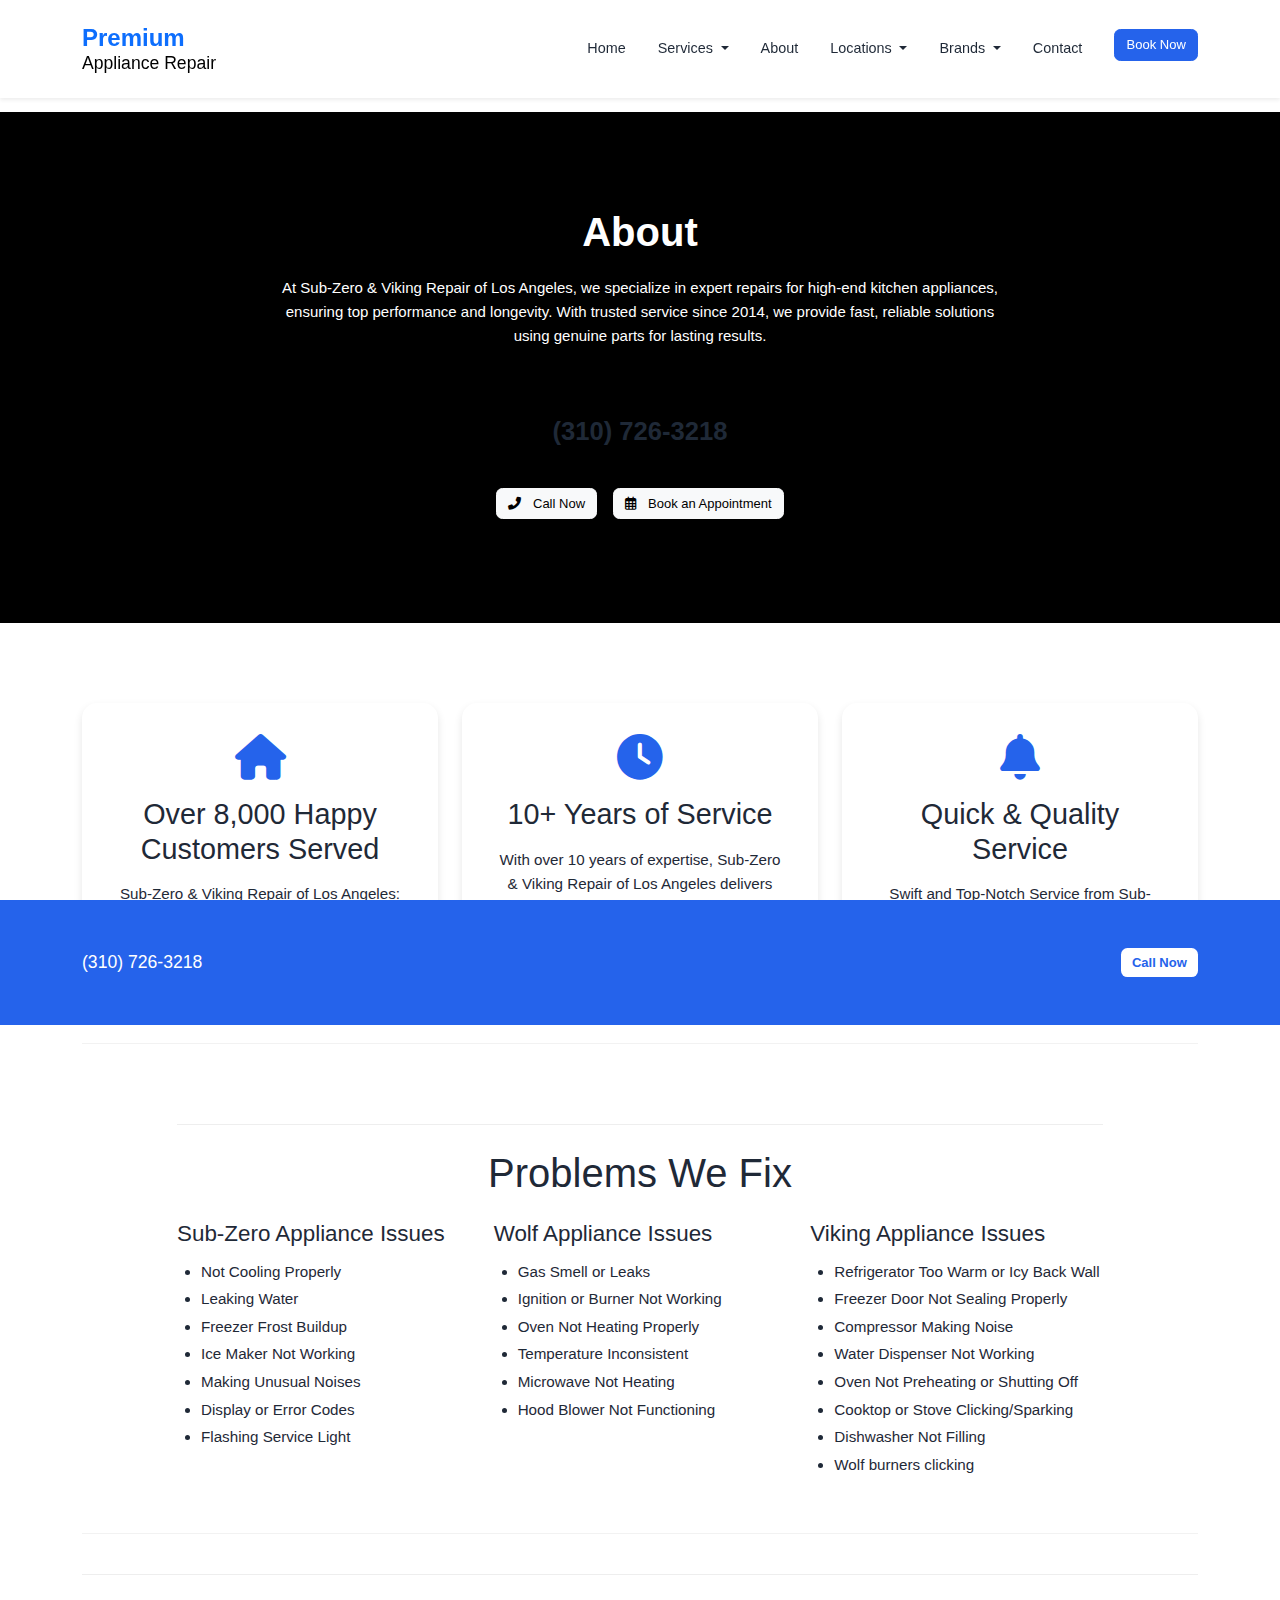
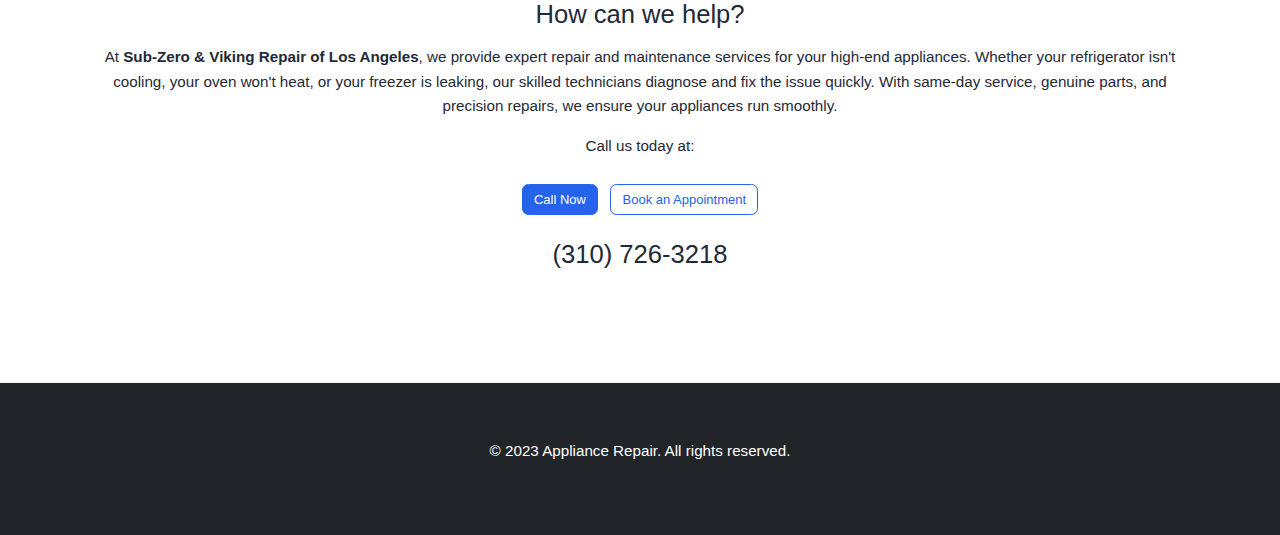
<file: about.html>
<!DOCTYPE html>
<html lang="en">
<head>
    <meta charset="UTF-8">
    <meta name="viewport" content="width=device-width, initial-scale=1.0">
    <title>About Us - Appliance Repair</title>
    <link href="https://cdn.jsdelivr.net/npm/bootstrap@5.3.0/dist/css/bootstrap.min.css" rel="stylesheet">
    <link href="https://cdnjs.cloudflare.com/ajax/libs/font-awesome/6.0.0-beta3/css/all.min.css" rel="stylesheet">
    <link rel="stylesheet" href="css/styles.css">
    <link rel="stylesheet" href="css/about.css">
</head>
<body>

    <!-- Navigation Bar - Keep consistent with index.html -->
    <nav class="navbar navbar-expand-lg navbar-light bg-white fixed-top shadow-sm">
        <div class="container">
            <a class="navbar-brand" href="index.html">
                <span class="text-primary fw-bold">Premium</span><br>
                Appliance Repair
            </a>
            <button class="navbar-toggler" type="button" data-bs-toggle="collapse" data-bs-target="#navbarNav" aria-controls="navbarNav" aria-expanded="false" aria-label="Toggle navigation">
                <span class="navbar-toggler-icon"></span>
            </button>
            <div class="collapse navbar-collapse" id="navbarNav">
                <ul class="navbar-nav ms-auto">
                    <li class="nav-item">
                        <a class="nav-link" href="index.html">Home</a>
                    </li>
                    <li class="nav-item dropdown">
                        <a class="nav-link dropdown-toggle" href="index.html#services" id="navbarServicesDropdown" role="button" data-bs-toggle="dropdown" aria-expanded="false">
                            Services
                        </a>
                        <ul class="dropdown-menu" aria-labelledby="navbarServicesDropdown">
                            <li><a class="dropdown-item" href="index.html#dishwasher-repair">Dishwasher Repair</a></li>
                            <li><a class="dropdown-item" href="index.html#dryer-repair">Dryer Repair</a></li>
                            <li><a class="dropdown-item" href="index.html#ev-charger-repair">EV Charger Repair</a></li>
                            <li><a class="dropdown-item" href="index.html#microwave-repair">Microwave Repair</a></li>
                            <li><a class="dropdown-item" href="index.html#ice-maker-repair">Ice Maker Repair</a></li>
                             <li><a class="dropdown-item" href="index.html#freezer-repair">Freezer Repair</a></li>
                            <li><a class="dropdown-item" href="index.html#hvac-repair">HVAC Repair</a></li>
                            <li><a class="dropdown-item" href="index.html#oven-repair">Oven Repair</a></li>
                            <li><a class="dropdown-item" href="index.html#refrigerator-repair">Refrigerator Repair</a></li>
                            <li><a class="dropdown-item" href="index.html#stove-repair">Stove Repair</a></li>
                            <li><a class="dropdown-item" href="index.html#wine-cooler-repair">Wine Cooler Repair</a></li>
                            <li><a class="dropdown-item" href="index.html#washing-machine-repair">Washing Machine Repair</a></li>
                        </ul>
                    </li>
                     <li class="nav-item">
                        <a class="nav-link" href="about.html">About</a>
                    </li>
                     <li class="nav-item dropdown">
                        <a class="nav-link dropdown-toggle" href="index.html#locations" id="navbarLocationsDropdown" role="button" data-bs-toggle="dropdown" aria-expanded="false">
                            Locations
                        </a>
                        <ul class="dropdown-menu" aria-labelledby="navbarLocationsDropdown">
                            <li><a class="dropdown-item" href="index.html#burbank-ca">Burbank CA</a></li>
                            <li><a class="dropdown-item" href="index.html#el-monte-ca">El Monte CA</a></li>
                            <li><a class="dropdown-item" href="index.html#sherman-oaks-ca">Sherman Oaks CA</a></li>
                            <li><a class="dropdown-item" href="index.html#glendale-ca">Glendale CA</a></li>
                            <li><a class="dropdown-item" href="index.html#long-beach-ca">Long Beach CA</a></li>
                            <li><a class="dropdown-item" href="index.html#north-hollywood-ca">North Hollywood CA</a></li>
                            <li><a class="dropdown-item" href="index.html#pasadena-ca">Pasadena CA</a></li>
                            <li><a class="dropdown-item" href="index.html#santa-monica-ca">Santa Monica CA</a></li>
                             <li><a class="dropdown-item" href="index.html#van-nuys-ca">Van Nuys CA</a></li>
                             <li><a class="dropdown-item" href="index.html#west-los-angeles-ca">West Los Angeles CA</a></li>
                        </ul>
                    </li>
                     <li class="nav-item dropdown">
                        <a class="nav-link dropdown-toggle" href="index.html#brands" id="navbarBrandsDropdown" role="button" data-bs-toggle="dropdown" aria-expanded="false">
                            Brands
                        </a>
                        <ul class="dropdown-menu" aria-labelledby="navbarBrandsDropdown">
                            <li><a class="dropdown-item" href="index.html#sub-zero-repair">Sub-Zero Repair</a></li>
                            <li><a class="dropdown-item" href="index.html#viking-repair">Viking Repair</a></li>
                            <li><a class="dropdown-item" href="index.html#thermador-repair">Thermador Repair</a></li>
                            <li><a class="dropdown-item" href="index.html#miele-repair">Miele Repair</a></li>
                            <li><a class="dropdown-item" href="index.html#wolf-repair">Wolf Repair</a></li>
                        </ul>
                    </li>
                    <li class="nav-item">
                        <a class="nav-link" href="index.html#contact">Contact</a>
                    </li>
                    <li class="nav-item">
                         <a class="btn btn-primary ms-lg-3" href="index.html#book">Book Now</a>
                    </li>
                </ul>
            </div>
        </div>
    </nav>

    <!-- Main content wrapper for about page styles -->
    <div class="about-page-content">
    <!-- Content below fixed navbar -->
    <div class="content-below-fixed-navbar">
        <div class="intro-details-section bg-black text-white text-center">
            <div class="container">
                <h1 class="display-4 fw-bold mb-1">About</h1>

                <div class="row justify-content-center">
                    <div class="col-md-8">
                        <p class="lead mb-1">At <strong>Sub-Zero & Viking Repair of Los Angeles</strong>, we specialize in expert repairs for high-end kitchen appliances, ensuring top performance and longevity. With <strong>trusted service since 2014</strong>, we provide fast, reliable solutions using genuine parts for lasting results.</p>
                    </div>
                </div>

                <div class="text-center my-4">
                    <h2 class="display-3 fw-bold mb-2">(310) 726-3218</h2>
                    <div class="d-flex justify-content-center gap-3 mt-3">
                         <a href="tel:+13107263218" class="btn btn-light btn-lg">
                             <i class="fas fa-phone-alt me-2"></i> Call Now
                         </a>
                         <a href="#" class="btn btn-light btn-lg">
                             <i class="far fa-calendar-alt me-2"></i> Book an Appointment
                         </a>
                    </div>
                </div>
            </div>
        </div>
        <div class="container py-5">
          <div class="row text-center mt-5">
                <div class="col-md-4">
                    <div class="about-stat-card">
                         <i class="fas fa-home fa-3x mb-3"></i>
                         <h3>Over 8,000 Happy Customers Served</h3>
                         <p>Sub-Zero & Viking Repair of Los Angeles: Proudly serving 8,000+ satisfied homeowners and counting.</p>
                    </div>
                </div>
                <div class="col-md-4">
                    <div class="about-stat-card">
                        <i class="fas fa-clock fa-3x mb-3"></i>
                        <h3>10+ Years of Service</h3>
                        <p>With over 10 years of expertise, Sub-Zero & Viking Repair of Los Angeles delivers trusted appliance repair services.</p>
                    </div>
                </div>
                <div class="col-md-4">
                    <div class="about-stat-card">
                         <i class="fas fa-bell fa-3x mb-3"></i>
                         <h3>Quick & Quality Service</h3>
                         <p>Swift and Top-Notch Service from Sub-Zero & Viking Repair of Los Angeles.</p>
                    </div>
                </div>
            </div>

            <hr class="my-5">

            <div class="row justify-content-center">
                <div class="col-md-10">
                    <h2 class="text-center mb-4">Problems We Fix</h2>
                    <div class="row">
                        <div class="col-md-4">
                            <h4>Sub-Zero Appliance Issues</h4>
                            <ul>
                                <li>Not Cooling Properly</li>
                                <li>Leaking Water</li>
                                <li>Freezer Frost Buildup</li>
                                <li>Ice Maker Not Working</li>
                                <li>Making Unusual Noises</li>
                                <li>Display or Error Codes</li>
                                <li>Flashing Service Light</li>
                            </ul>
                        </div>
                        <div class="col-md-4">
                            <h4>Wolf Appliance Issues</h4>
                             <ul>
                                <li>Gas Smell or Leaks</li>
                                <li>Ignition or Burner Not Working</li>
                                <li>Oven Not Heating Properly</li>
                                <li>Temperature Inconsistent</li>
                                <li>Microwave Not Heating</li>
                                <li>Hood Blower Not Functioning</li>
                            </ul>
                        </div>
                        <div class="col-md-4">
                            <h4>Viking Appliance Issues</h4>
                            <ul>
                                <li>Refrigerator Too Warm or Icy Back Wall</li>
                                <li>Freezer Door Not Sealing Properly</li>
                                <li>Compressor Making Noise</li>
                                <li>Water Dispenser Not Working</li>
                                <li>Oven Not Preheating or Shutting Off</li>
                                <li>Cooktop or Stove Clicking/Sparking</li>
                                <li>Dishwasher Not Filling</li>
                                <li>Wolf burners clicking</li>
                            </ul>
                        </div>
                    </div>
                </div>
            </div>

            <hr class="my-5">

            <div class="text-center">
                <h2>How can we help?</h2>
                <p>At <strong>Sub-Zero & Viking Repair of Los Angeles</strong>, we provide expert repair and maintenance services for your high-end appliances. Whether your refrigerator isn't cooling, your oven won't heat, or your freezer is leaking, our skilled technicians diagnose and fix the issue quickly. With same-day service, genuine parts, and precision repairs, we ensure your appliances run smoothly.</p>
                <p>Call us today at:</p>
                 <a href="tel:+13107263218" class="btn btn-primary btn-lg me-2">Call Now</a>
                 <a href="#" class="btn btn-outline-primary btn-lg">Book an Appointment</a>
                 <h2 class="mt-4">(310) 726-3218</h2>
            </div>

        </div>
    </div>

    <!-- Sticky CTA Bar - Keep consistent with index.html -->
     <div class="sticky-cta">
        <div class="container d-flex justify-content-between align-items-center">
            <p class="mb-0">(310) 726-3218</p>
            <a href="tel:+13107263218" class="btn btn-light btn-sm">Call Now</a>
        </div>
    </div>

    <!-- Footer - Keep consistent with index.html -->
     <footer class="bg-dark text-white text-center py-4 mt-5">
        <div class="container">
            <p>&copy; 2023 Appliance Repair. All rights reserved.</p>
        </div>
    </footer>

    <script src="https://cdn.jsdelivr.net/npm/bootstrap@5.3.0/dist/js/bootstrap.bundle.min.js"></script>
    <script src="js/script.js"></script>
    </div> <!-- End of about-page-content wrapper -->
</body>
</html>
</file>
<file: css/styles.css>
/* Global Styles */
:root {
    --primary-color: #2563eb;
    --secondary-color: #1e40af;
    --text-color: #1f2937;
    --light-bg: #f3f4f6;
}

body {
    font-family: 'Poppins', sans-serif;
    color: var(--text-color);
    line-height: 1.6;
    font-size: 0.95rem; /* Decrease base font size */
}

/* Navigation */
.navbar {
    padding: 1rem 0;
    transition: all 0.3s ease;
}

.navbar-brand {
    font-size: 1.1rem; /* Decrease brand font size */
    line-height: 1.2;
    padding-top: 0.5rem;
    padding-bottom: 0.5rem;
}

.navbar-brand span {
    font-size: 1.5rem; /* Decrease larger part of brand font size */
}

.nav-link {
    font-weight: 500;
    font-size: 0.9rem; /* Further decrease nav link font size */
    padding: 0.5rem 1rem !important;
    transition: color 0.3s ease;
    color: var(--text-color);
}

.nav-link:hover,
.nav-link:focus {
    color: var(--primary-color) !important;
}

/* Hero Section */
.hero-section {
    padding-top: 3rem; /* Reduce top padding for less space between sections */
    padding-bottom: 3rem; /* Reduce bottom padding for less space between sections */
    background: linear-gradient(135deg, #f8fafc 0%, #e2e8f0 100%);
}

.hero-section h1 {
    color: var(--text-color);
    margin-bottom: 5.5rem; /* Further increase margin below hero heading */
    font-size: 40px; /* Set hero heading font size to 40px */
}

.hero-section p {
    font-size: 20px; /* Set hero paragraph font size to 20px */
    margin-bottom: 6rem; /* Further increase margin below hero paragraph */
}

/* Services Section */
#services {
    padding-top: 2rem; /* Further reduce padding */
    padding-bottom: 2rem; /* Further reduce padding */
    background-color: #e0f7fa; /* Light blue background */
}

.services-section h2 {
    font-size: 4.2rem; /* Adjust services section heading */
    margin-bottom: 11rem; /* Further increase margin below services heading */
}

.card {
    transition: transform 0.3s ease, box-shadow 0.3s ease;
    border-radius: 1rem;
}

.card:hover {
    transform: translateY(-5px);
    box-shadow: 0 10px 20px rgba(0, 0, 0, 0.1) !important;
}

.card-body {
    padding: 1rem;
    height: 15rem; /* Further increase padding inside service cards */
}

/* About Section */
#about {
    padding-top: 2rem; /* Further reduce padding */
    padding-bottom: 2rem; /* Further reduce padding */
}

.about-section h2 {
    margin-bottom: 10rem; /* Further increase margin below about heading */
}

.bg-light {
    background-color: var(--light-bg) !important;
}

/* Contact Form */
.form-control {
    padding: 0.75rem 1rem;
    border-radius: 0.5rem;
    border: 1px solid #e2e8f0;
}

.form-control:focus {
    border-color: var(--primary-color);
    box-shadow: 0 0 0 0.2rem rgba(37, 99, 235, 0.25);
}

/* Buttons */
.btn {
    padding: 0.3rem 0.7rem; /* Make buttons even smaller */
    border-radius: 0.4rem; /* Slightly smaller border radius */
    font-size: 13px; /* Reduce button font size */
    font-weight: 500;
    transition: all 0.3s ease;
}

.btn-primary {
    background-color: var(--primary-color);
    border-color: var(--primary-color);
}

.btn-primary:hover {
    background-color: var(--secondary-color);
    border-color: var(--secondary-color);
}

.btn-outline-primary {
    color: var(--primary-color);
    border-color: var(--primary-color);
}

.btn-outline-primary:hover {
    background-color: var(--primary-color);
    border-color: var(--primary-color);
}

/* Hover effect for light buttons in intro section */
.intro-details-section .btn-light:hover {
    background-color: var(--primary-color); /* Change background to primary color */
    color: white; /* Change text color to white */
    border-color: var(--primary-color); /* Match border color */
    transform: translateY(-2px); /* Add a slight lift effect */
    box-shadow: 0 6px 12px rgba(0, 0, 0, 0.3); /* Enhance shadow effect */
}

/* Contact Info */
#contact {
    padding-top: 2rem; /* Further reduce padding */
    padding-bottom: 2rem; /* Further reduce padding */
}

.contact-section h2 {
    margin-bottom: 11rem; /* Further increase margin below contact heading */
}

.contact-info {
    padding: 6rem; /* Further increase padding inside contact info box */
    background-color: var(--light-bg);
    border-radius: 1rem;
}

.contact-info i {
    color: var(--primary-color);
}

/* Footer */
footer {
    padding-top: 1rem; /* Further reduce padding */
    padding-bottom: 1rem; /* Further reduce padding */
    background-color: #1f2937 !important;
}

/* Animations */
@keyframes fadeIn {
    from {
        opacity: 0;
        transform: translateY(20px);
    }
    to {
        opacity: 1;
        transform: translateY(0);
    }
}

.animate-fade-in {
    animation: fadeIn 1s ease-out;
}

/* Responsive Design */
@media (max-width: 768px) {
    .hero-section {
        text-align: center;
        padding-top: 4rem;
    }
    
    .hero-section img {
        margin-top: 2rem;
    }
    
    .contact-info {
        margin-top: 2rem;
    }
}

/* Custom Scrollbar */
::-webkit-scrollbar {
    width: 10px;
}

::-webkit-scrollbar-track {
    background: #f1f1f1;
}

::-webkit-scrollbar-thumb {
    background: var(--primary-color);
    border-radius: 5px;
}

::-webkit-scrollbar-thumb:hover {
    background: var(--secondary-color);
}

/* Sticky CTA Bar */
.sticky-cta {
    position: fixed;
    bottom: 0;
    left: 0;
    width: 100%;
    background-color: var(--primary-color);
    color: white;
    padding: 1rem 0;
    text-align: center;
    transform: translateY(100%); /* Initially hidden below the viewport */
    transition: transform 0.3s ease-in-out;
    z-index: 1000; /* Ensure it's above other content */
}

.sticky-cta.show {
    transform: translateY(0); /* Slide up into view */
}

.sticky-cta p {
    margin: 0;
    font-size: 1.1rem;
}

.sticky-cta .btn {
    background-color: white;
    color: var(--primary-color);
    border: none;
    font-weight: 600;
}

.sticky-cta .btn:hover {
    background-color: var(--light-bg);
}

/* Dropdown on hover (Desktop only) */
@media (min-width: 992px) { /* Bootstrap's 'lg' breakpoint */
    .dropdown:hover > .dropdown-menu {
        display: block;
        margin-top: 0; /* Remove the space between button and dropdown */
    }
}

.dropdown-menu {
    display: none;
    position: absolute;
    z-index: 1000;
    background-color: black; /* Set background to black */
    box-shadow: 0 5px 15px rgba(0, 0, 0, 0.1);
    border: none;
    border-radius: 0.5rem;
    padding: 0.5rem 0;
}

.dropdown-item {
    padding: 0.75rem 1.5rem;
    transition: background-color 0.2s ease;
    color: white; /* Set text color to white for readability on black background */
    border-bottom: 1px solid #333; /* Add a subtle line between items */
}

.dropdown-item:last-child {
    border-bottom: none; /* Remove border from the last item */
}

.dropdown-item:hover {
    background-color: #333; /* Darker grey on hover */
    color: white; /* Keep text white on hover */
}

/* Adjust nav-link color when dropdown is open on desktop */
@media (min-width: 992px) {
    .nav-item.dropdown.show > .nav-link {
        color: var(--primary-color) !important;
    }
}

/* Intro Details Section Custom Styling */
.intro-details-section {
    padding: 3rem 0;
}

.intro-details-section h1 {
     /* Remove margin-bottom */
    padding-bottom: 1rem; /* Add padding below heading */
    font-size: 40px;
    padding-top: 1rem; /* Set heading font size */
}

.intro-details-section p {
    margin-bottom: 0; /* Remove margin-bottom */
    padding-bottom: 1rem; /* Add padding below paragraph */
    max-width: 800px;
    margin-left: auto;
    margin-right: auto;
    font-size: 15px; /* Set paragraph font size */
}

.intro-details-section h2 {
    margin-bottom: 0; /* Remove margin-bottom */
    padding-bottom: 1rem; /* Add padding below phone number */
    font-size: 50px; /* Set phone number font size to 50px */
}

.intro-details-section .text-center.my-4 {
    border-top: none !important; /* Remove the horizontal line */
}

.intro-details-section .d-flex {
    margin-top: 3rem; /* Further increase space above buttons */
    gap: 1.5rem; /* Keep gap between buttons */
    padding-bottom: 0; /* No padding below buttons */
}

/* Responsive adjustments for intro section */
@media (max-width: 768px) {
    .intro-details-section {
        padding-top: 0;
        padding-bottom: 3rem;
    }

    .intro-details-section h1 {
        font-size: 35px;
    }

    .intro-details-section h2 {
        font-size: 45px;
    }

    .intro-details-section p {
         font-size: 22px;
    }

    .intro-details-section .d-flex {
        flex-direction: column;
        align-items: center;
        gap: 1rem;
        margin-top: 0.8rem; /* Adjust space above buttons */
    }

    .intro-details-section .btn-lg {
        width: 90%; /* Adjust button width on mobile */
        font-size: 18px; /* Adjust button font size on mobile */
    }
}

/* Add margin below the fixed navbar to push the intro section down */
.content-below-fixed-navbar {
    margin-top: 80px; /* Explicitly set margin-top based on estimated navbar height */
}

/* Adjust top padding for content below the intro section */
.hero-section {
    padding-top: 1rem; /* Adjust spacing between intro section and hero section */
}

/* Remove the old spacing class */
.content-below-header {
    padding-top: 0 !important; /* Remove padding added by the old class */
}

/* Adjust spacing for smaller screens */
@media (max-width: 991.98px) { /* Below Bootstrap's 'lg' breakpoint */
    .content-below-fixed-navbar {
        margin-top: 7rem; /* Significantly increased adjustment for stacked navbar on smaller screens */
    }
}

/* Stats Section with Background Image */


.stats-background-section .stat-card {
    background-color: #fff; /* White background for cards */
    border-radius: 15px; /* Rounded corners */
    padding: 2rem; /* Padding inside the card */
    margin-bottom: 2rem; /* Space below cards on smaller screens */
    box-shadow: 0 4px 8px rgba(0, 0, 0, 0.1); /* Subtle shadow */
    text-align: center; /* Center align content */
    height: 300px;
}

@media (min-width: 768px) {
    .stats-background-section .stat-card {
         margin-bottom: 0; /* Remove bottom margin on larger screens */
    }
}

/* Style for icons within the stat cards */
.stats-background-section .stat-card i {
    color: var(--primary-color); /* Use primary color for icons */
    margin-bottom: 1rem; /* Space below icons */
}

.stats-background-section .stat-card h3 {
    font-size: 1.2rem; /* Adjust heading size */
    margin-bottom: 0.5rem; /* Space below heading */
    color: var(--text-color); /* Use text color variable */
}

.stats-background-section .stat-card p {
    font-size: 0.9rem; /* Adjust paragraph font size */
    line-height: 1.5; /* Adjust line height */
    color: var(--text-color); /* Use text color variable */
}

/* Reduce margin below main sections */
.intro-details-section, .hero-section, .stats-background-section, #services, #about, #contact {
    margin-bottom: 0.5rem; /* Further reduced margin for less space */
}
</file>
<file: css/about.css>
/* About Page Specific Styles */
.about-page-content {
    background-color: #fff; /* White background for the main content */
    padding-top: 2rem; /* Space below navbar */
}

.about-page-content .container {
    padding-top: 2rem; /* Further reduce top padding inside container */
    padding-bottom: 2rem; /* Further reduce bottom padding inside container */
}

.about-page-content h2 {
    font-size: 2.5rem; /* Adjust heading size */
    margin-bottom: 1.5rem; /* Space below heading */
    color: var(--text-color); /* Use text color variable */
}

.about-page-content h3 {
    font-size: 1.8rem; /* Adjust heading size */
    margin-bottom: 1rem; /* Space below heading */
    color: var(--text-color); /* Use text color variable */
}

.about-page-content h4 {
    font-size: 1.4rem; /* Adjust heading size */
    margin-bottom: 0.8rem; /* Space below heading */
    color: var(--text-color); /* Use text color variable */
}

.about-page-content .row.mt-5 {
    margin-top: 1.5rem !important; /* Further reduce top margin for stats section */
}

.about-page-content hr.my-5 {
    margin-top: 2.5rem !important; /* Further reduce margin */
    margin-bottom: 2.5rem !important; /* Further reduce margin */
    border-top: 1px solid #ccc; /* Light grey border */
}

.about-page-content ul {
    list-style: disc; /* Use disc bullets */
    padding-left: 1.5rem; /* Indent lists */
    margin-bottom: 1rem; /* Further reduce margin below lists */
}

.about-page-content ul li {
    margin-bottom: 0.3rem; /* Further reduce space between list items */
    line-height: 1.5; /* Adjust line height */
}

/* Specific styling for the Problems We Fix section columns */
.about-page-content .row.justify-content-center .row > [class^="col-md-"] {
    margin-bottom: 2rem; /* Space below each column on smaller screens */
}

@media (min-width: 768px) {
    .about-page-content .row.justify-content-center .row > [class^="col-md-"] {
        margin-bottom: 0; /* Remove bottom margin on larger screens */
    }
}

/* Adjust spacing for the last text-center section with call to action */
.about-page-content .text-center:last-of-type {
     margin-top: 2.5rem; /* Further reduce margin */
     padding-top: 1.5rem; /* Further reduce padding above this section */
     border-top: 1px solid #eee; /* Add a light border above */
}

.about-page-content .text-center:last-of-type h2 {
    font-size: 1.6rem; /* Further adjust heading size in this section */
    margin-bottom: 1rem; /* Further reduce margin */
}

.about-page-content .text-center:last-of-type .btn {
    margin-top: 0.6rem; /* Further reduce space above buttons */
}

@media (max-width: 768px) {
    .about-page-content {
        padding-top: 1rem;
    }
    .about-page-content .container {
        padding-top: 2rem !important;
        padding-bottom: 2rem !important;
    }
    .about-page-content h2 {
        font-size: 2rem;
    }
     .about-page-content h3 {
        font-size: 1.6rem;
    }
     .about-page-content h4 {
        font-size: 1.3rem;
    }
    .about-page-content .row.mt-5,
    .about-page-content hr.my-5,
    .about-page-content .text-center:last-of-type {
        margin-top: 2rem !important;
        margin-bottom: 2rem !important;
    }
     .about-page-content .row.justify-content-center .row {
       margin-top: 1.5rem; 
     }
    .about-page-content .btn-lg {
        padding: 0.6rem 1.5rem;
        font-size: 1rem;
    }
    .about-page-content .text-center:last-of-type {
         margin-top: 3rem;
         padding-top: 2rem;
    }
    .about-page-content .text-center:last-of-type h2 {
        font-size: 1.8rem;
    }
     .about-page-content .text-center:last-of-type .btn {
        margin-top: 0.8rem;
    }
}

/* Styling for the statistic cards */
.about-stat-card {
    background-color: #fff; /* White background */
    border-radius: 15px; /* Rounded corners */
    padding: 2rem; /* Padding inside the card */
    margin-bottom: 2rem; /* Space below cards on smaller screens */
    box-shadow: 0 4px 8px rgba(0, 0, 0, 0.1); /* Subtle shadow */
    text-align: center; /* Center align content */
}

@media (min-width: 768px) {
    .about-page-content .row.justify-content-center .row > [class^="col-md-"] {
        margin-bottom: 0; /* Remove bottom margin on larger screens */
    }
    .about-stat-card {
         margin-bottom: 0; /* Remove bottom margin on larger screens */
    }
}

/* Style for icons within the stat cards */
.about-stat-card i {
    color: var(--primary-color); /* Use primary color for icons */
    margin-bottom: 1rem; /* Space below icons */
}
</file>
